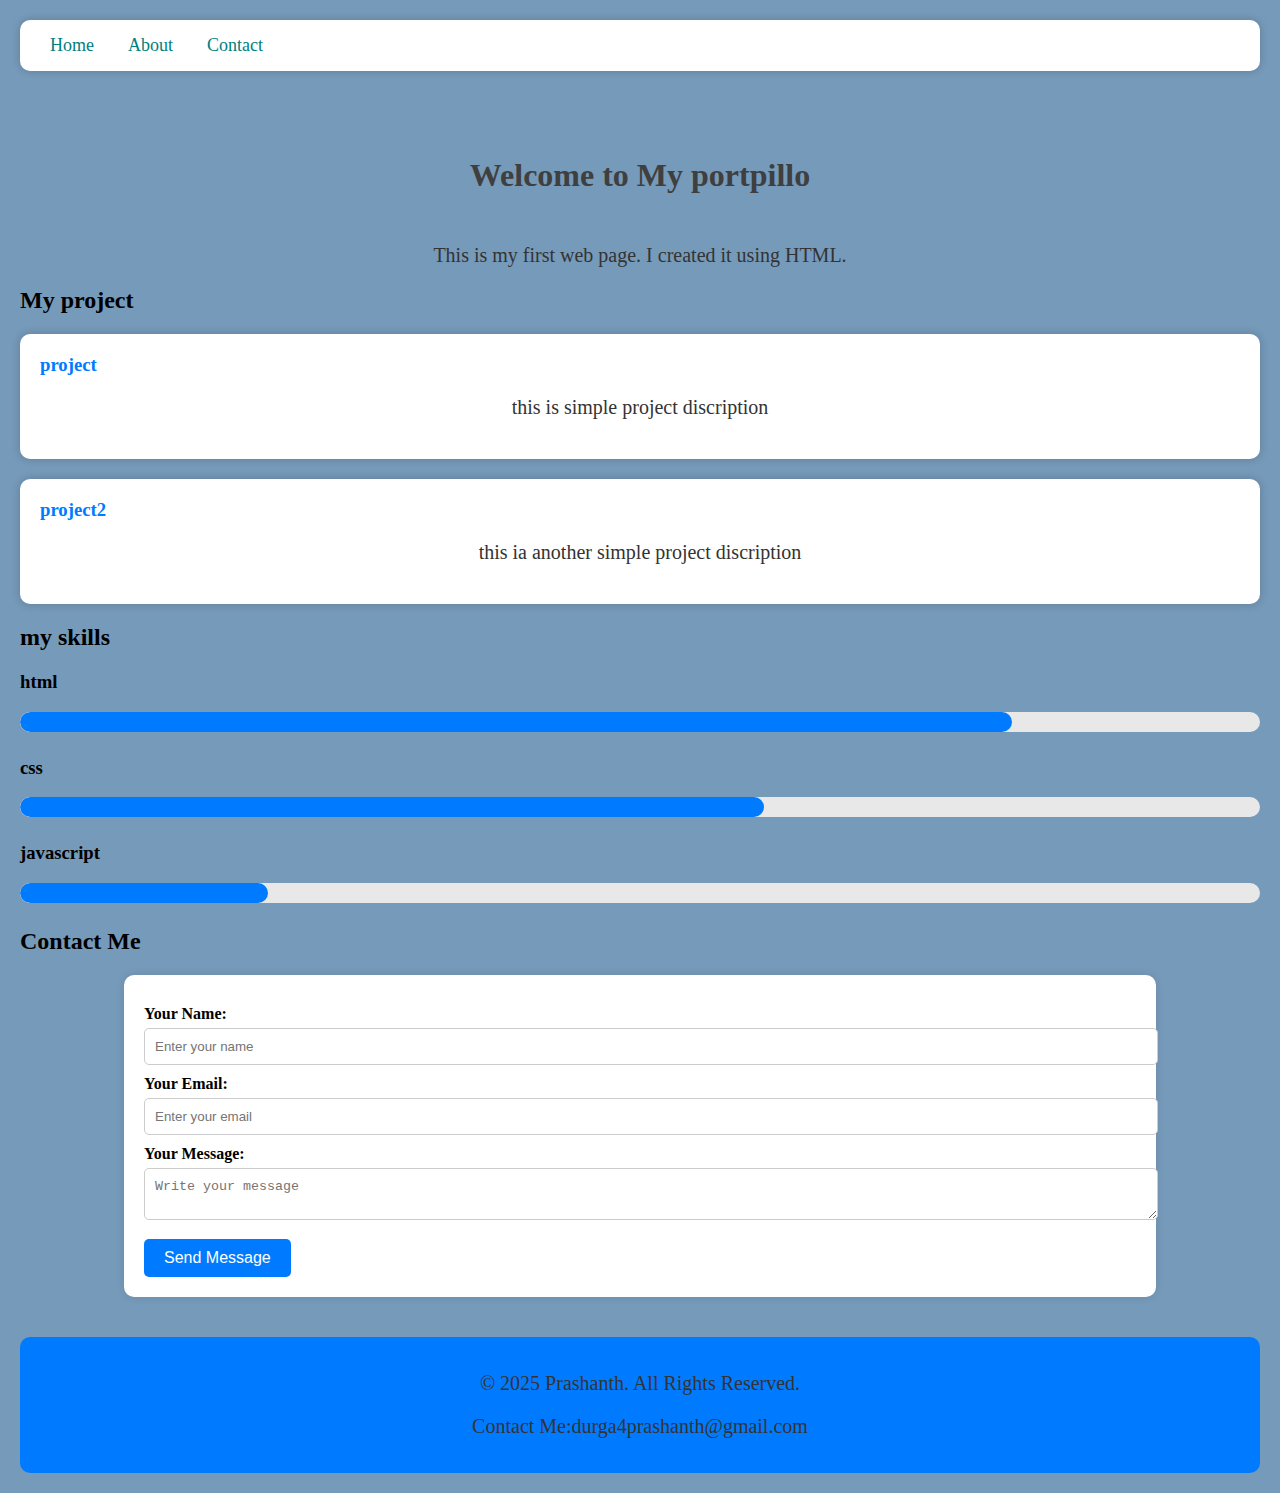
<file: Index.html>
<!DOCTYPE html>
<html>
<head>
    <title>My First Website</title>
    <link rel="stylesheet" href="style.css">
</head>
</head>
<body>
    <nav>
        <a href="Index.html">Home</a>
        <a href="About.html">About</a>
        <a href="Contact me.html">Contact</a>
    </nav>
    <br><br>


    <h1>Welcome to My portpillo</h1>
    <p>This is my first web page. I created it using HTML.</p>
    <section id="project">
        <h2>My project</h2>
        <div class="project-card 1">
            <h3>project</h3>
            <p>this is simple project discription</p>
        </div>
        <div class="project-card 2">
            <h3>project2</h3>
            <p>this ia another simple project discription</p>
        </div>
    </section>
    <section id="skill">
        <h2>my skills</h2>
        <div class="skill-box">
            <h3>html</h3>
            <div class="skill-bar">
                <div class="skill-level" style="width: 80%;"></div>
            </div>
        </div>

        <div class="skill-box">
            <h3>css</h3>
            <div class="skill-bar">
                <div class="skill-level" style="width: 60%;"></div>
            </div>
        </div>

        <div class="skill-box">
            <h3>javascript</h3>
            <div class="skill-bar">
                <div class="skill-level" style="width: 20%;"></div>
            </div>
        </div>
    </section>
    <h2>Contact Me</h2>

<form class="contact-form">
    <label>Your Name:</label>
    <input type="text" placeholder="Enter your name">

    <label>Your Email:</label>
    <input type="email" placeholder="Enter your email">

    <label>Your Message:</label>
    <textarea placeholder="Write your message"></textarea>

    <button type="submit">Send Message</button>
</form>
<footer>
    <p>© 2025 Prashanth. All Rights Reserved.</p>
    <p>Contact Me:durga4prashanth@gmail.com</p>
</footer>

</body>
</html>
</file>
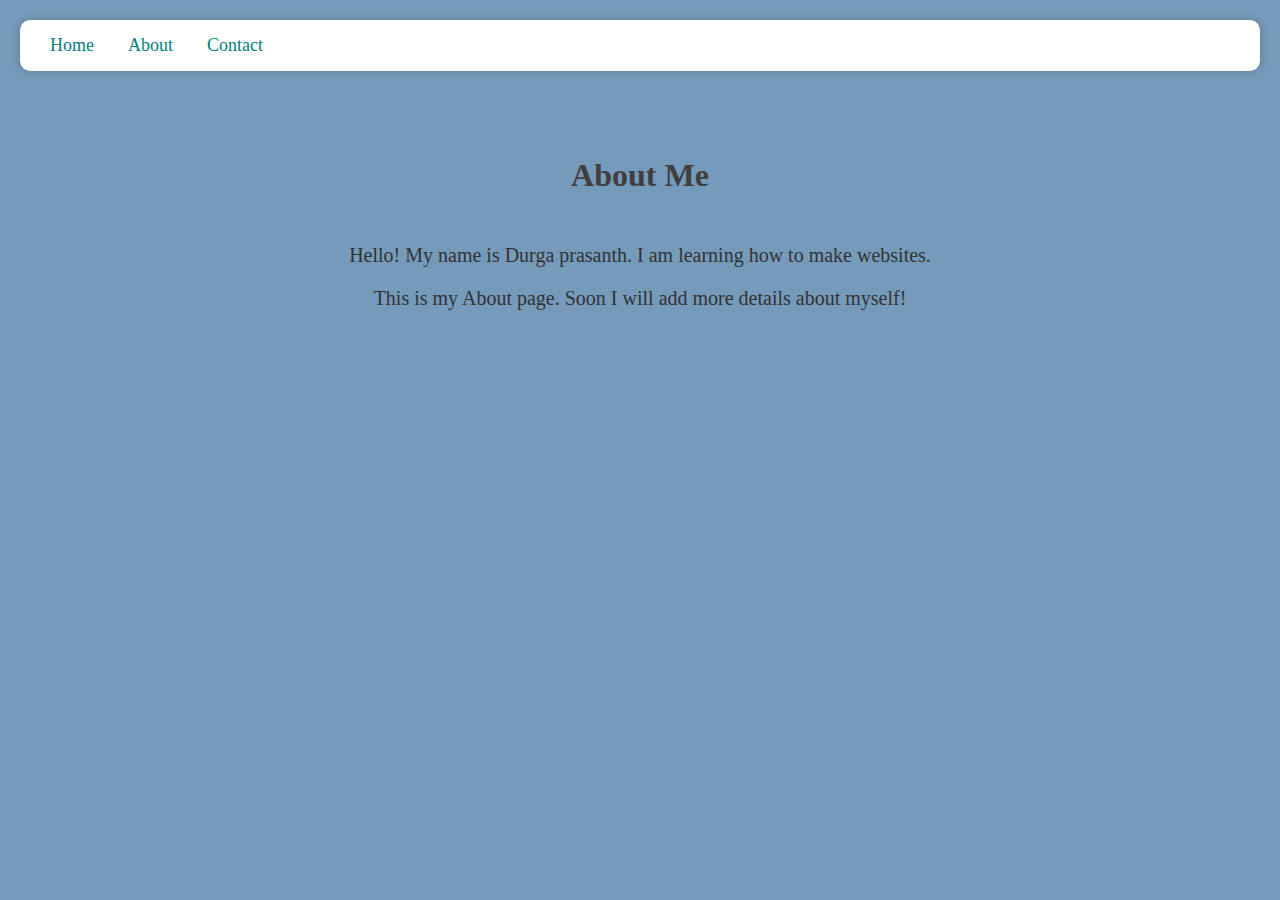
<file: About.html>
<!DOCTYPE html>
<html>
<head>
    <title>About Me</title>
    <link rel="stylesheet" href="style.css">
</head>
<body>
    <nav>
        <a href="Index.html">Home</a>
        <a href="about.html">About</a>
        <a href="Contact me.html">Contact</a>
    </nav>
    <br><br>

    <h1>About Me</h1>

    <p>Hello! My name is Durga prasanth. I am learning how to make websites.</p>
    <p>This is my About page. Soon I will add more details about myself!</p>

</body>
</html>
</file>
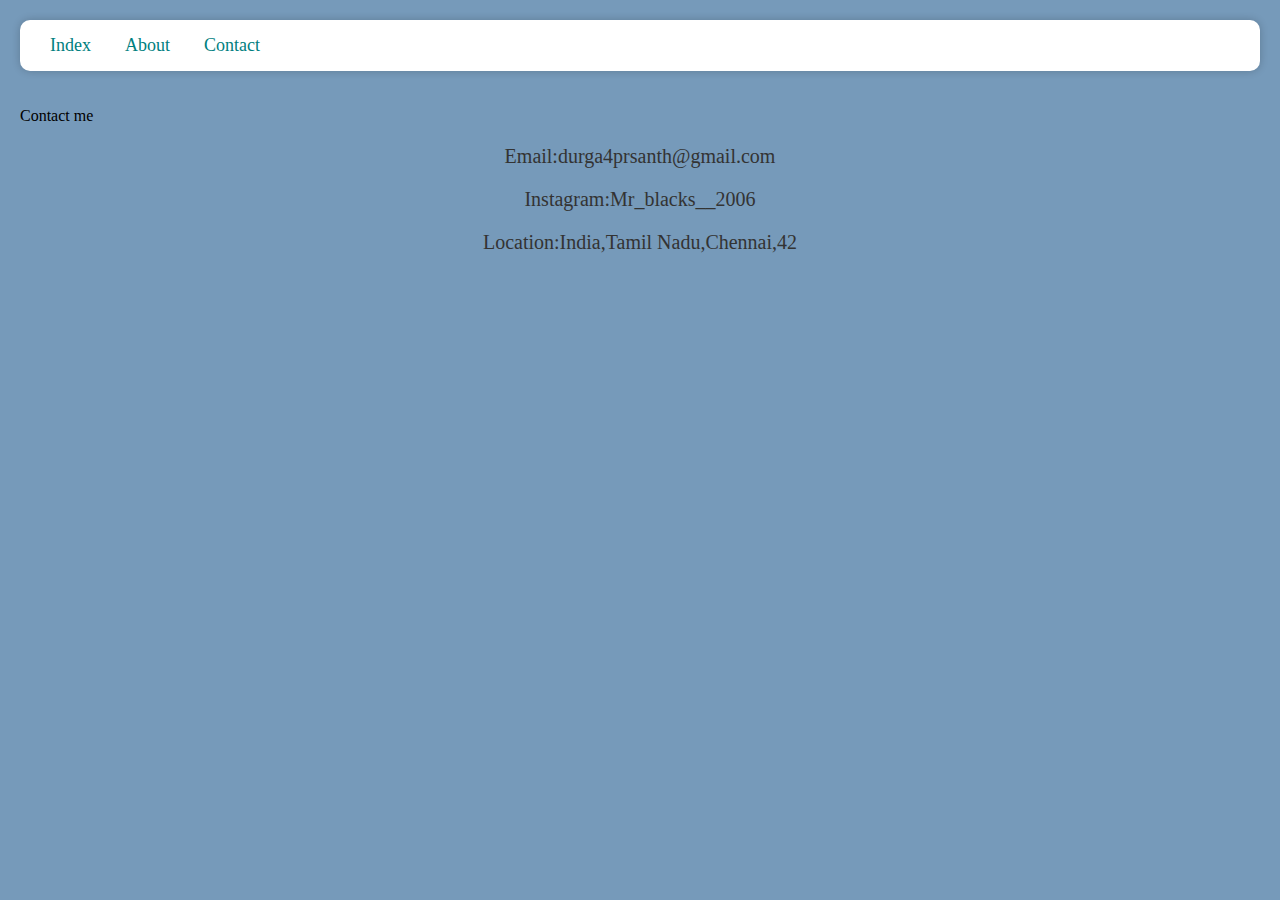
<file: Contact me.html>
<!DOCTYPE html>
<html>
    <head>
        <title>"Contact me"</title>
        <link rel="stylesheet" href="style.css">
    </head>
    <body>

        <nav>
            <a href="Index.html">Index</a>
            <a href="About.html">About</a>
            <a href="Contact me.html">Contact</a>
        </nav>

        <br><br>
        <h>Contact me</h>
        <p>Email:durga4prsanth@gmail.com</p>
        <p>Instagram:Mr_blacks__2006</p>
        <p>Location:India,Tamil Nadu,Chennai,42</p>
    </body>
</html>
</file>
<file: style.css>
body {
    font-family: Verdana;
    background-color: #769aba;
    margin: 0%;
    padding: 20px;
}
nav {
    background-color: white;
    padding: 15px;
    border-radius: 10px;
    box-shadow: 0px 0px 8px rgba(0,0,0,0.2);
}

nav a {
    font-size: 18px;
    text-decoration:none;
    color: teal;
    margin: 0 15px;
}

nav a:hover {
    color: rgb(23, 23, 23);
}


h1 {
    color: rgb(63, 63, 63);
    margin: 50px;
    text-align: center;
}

p {
    font-size: 20px;
    color: #333;
    text-align: center;
}
#projects {
    margin: 50px;
    padding: 20px;
}

.project-card {
    background: white;
    padding: 20px;
    margin-bottom: 20px;
    border-radius: 10px;
    box-shadow: 0px 0px 10px rgba(0,0,0,0.2);
}

.project-card h3 {
    margin: 0;
    color: #007bff;
}
#skills {
    margin: 50px;
    padding: 20px;
}

.skill-box {
    margin-bottom: 25px;
}

.skill-bar {
    width: 100%;
    height: 20px;
    background: #e8e8e8;
    border-radius: 10px;
    overflow: hidden;
}

.skill-level {
    height: 100%;
    background: #007bff;
    width: 0%;
    border-radius: 10px;
}
/* Contact Form */
.contact-form {
    width: 80%;
    margin: 20px auto;
    background: white;
    padding: 20px;
    border-radius: 10px;
    box-shadow: 0px 0px 10px rgba(0,0,0,0.1);
}

.contact-form label {
    font-weight: bold;
    display: block;
    margin-top: 10px;
}

.contact-form input,
.contact-form textarea {
    width: 100%;
    padding: 10px;
    margin-top: 5px;
    border: 1px solid #ccc;
    border-radius: 5px;
}

.contact-form button {
    margin-top: 15px;
    padding: 10px 20px;
    background: #007bff;
    border: none;
    color: white;
    font-size: 16px;
    border-radius: 5px;
    cursor: pointer;
}

.contact-form button:hover {
    background: #0056b3;
}
footer {
    background: #007bff;
    color: white;
    text-align: center;
    padding: 15px;
    margin-top: 40px;
    border-radius: 10px;
}
</file>
